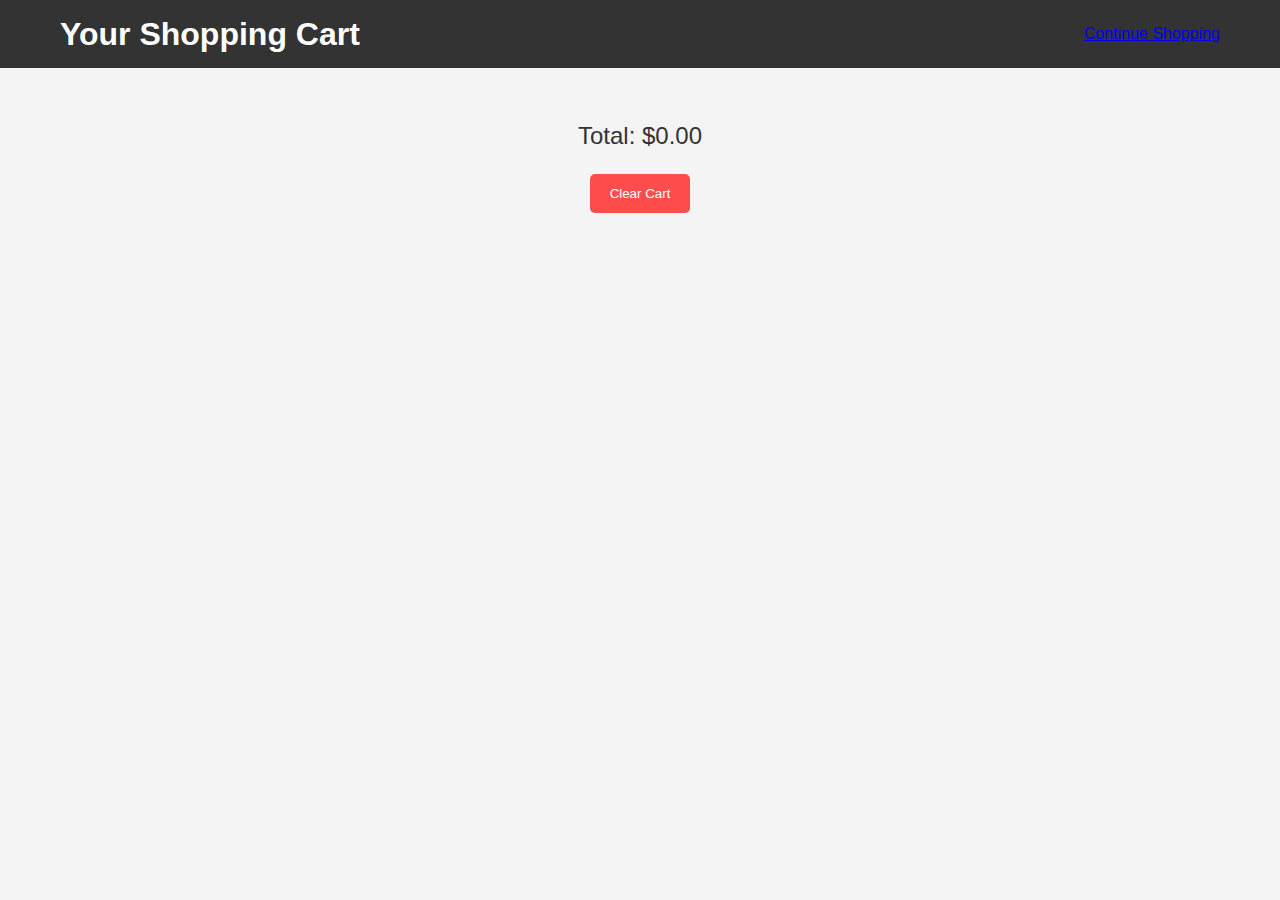
<file: Cart.html>
<!DOCTYPE html>
<html lang="en">
<head>
    <meta charset="UTF-8">
    <meta name="viewport" content="width=device-width, initial-scale=1.0">
    <title>Your Cart</title>
    <style>
        /* Basic reset */
        * {
            margin: 0;
            padding: 0;
            box-sizing: border-box;
        }

        /* Body and global styles */
        body {
            font-family: 'Arial', sans-serif;
            background-color: #f4f4f4;
            color: #333;
            line-height: 1.5;
        }

        /* Header styles */
        header {
            background-color: #333;
            color: white;
            padding: 10px 0;
        }

        .container {
            max-width: 1200px;
            margin: 0 auto;
            padding: 0 20px;
            display: flex;
            justify-content: space-between;
            align-items: center;
        }

        h1 {
            font-size: 2rem;
        }

        /* Cart Page Styles */
        .cart-page {
            padding: 20px;
        }

        .cart-container {
            display: flex;
            flex-direction: column;
            gap: 20px;
        }

        .cart-item {
            display: flex;
            justify-content: space-between;
            align-items: center;
            background-color: white;
            padding: 15px;
            border-radius: 8px;
            box-shadow: 0 4px 8px rgba(0, 0, 0, 0.1);
        }

        .cart-item img {
            width: 80px;
            height: 80px;
            border-radius: 8px;
        }

        .cart-item-details h3 {
            font-size: 1.2rem;
        }

        .cart-summary {
            margin-top: 30px;
            text-align: center;
        }

        .cart-summary p {
            font-size: 1.5rem;
            margin-bottom: 20px;
        }

        .cart-summary button {
            background-color: #ff4d4d;
            color: white;
            padding: 12px 20px;
            border: none;
            border-radius: 5px;
            cursor: pointer;
            transition: background-color 0.3s ease;
        }

        .cart-summary button:hover {
            background-color: #e60000;
        }
    </style>
</head>
<body>
    <header>
        <div class="container">
            <h1>Your Shopping Cart</h1>
            <a href="index.html" class="view-cart-btn">Continue Shopping</a>
        </div>
    </header>

    <main class="cart-page">
        <div id="cart-container" class="cart-container"></div>
        <div class="cart-summary">
            <p>Total: $<span id="total">0.00</span></p>
            <button onclick="clearCart()">Clear Cart</button>
        </div>
    </main>

    <script>
        // Render Cart items
        const cartContainer = document.getElementById("cart-container");
        const totalEl = document.getElementById("total");

        function renderCart() {
            const cart = JSON.parse(localStorage.getItem("cart")) || [];
            cartContainer.innerHTML = "";
            let total = 0;

            cart.forEach((item, index) => {
                const div = document.createElement("div");
                div.classList.add("cart-item");
                div.innerHTML = `
                    <img src="${item.image}" alt="${item.name}" class="cart-item-image">
                    <div class="cart-item-details">
                        <h3>${item.name}</h3>
                        <p>$${item.price.toFixed(2)} x ${item.quantity}</p>
                    </div>
                    <button onclick="removeFromCart(${index})">Remove</button>
                `;
                cartContainer.appendChild(div);
                total += item.price * item.quantity;
            });

            totalEl.textContent = total.toFixed(2);
        }

        // Remove item from the cart
        function removeFromCart(index) {
            const cart = JSON.parse(localStorage.getItem("cart")) || [];
            cart.splice(index, 1);
            localStorage.setItem("cart", JSON.stringify(cart));
            renderCart();
        }

        // Clear the entire cart and redirect to homepage
        function clearCart() {
            localStorage.removeItem("cart");
            renderCart();
            setTimeout(() => {
                window.location.href = "index.html"; // Redirect to homepage
            }, 1000); // Delay for a second before redirecting to allow user to see the cart is cleared
        }

        renderCart();
    </script>
</body>
</html>
</file>
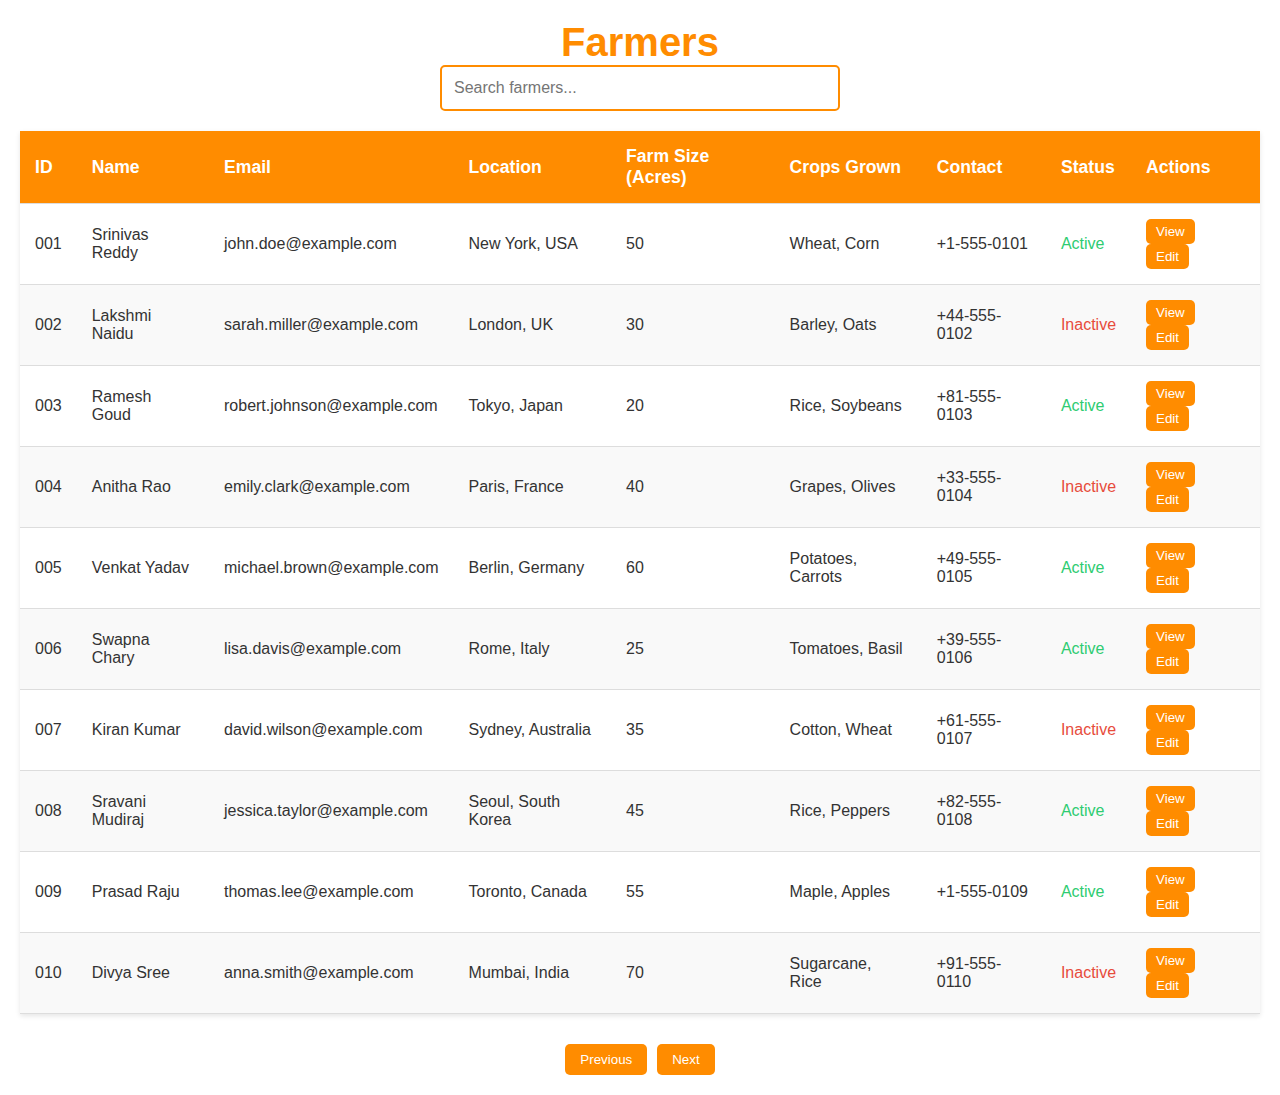
<file: customers.html>
<!DOCTYPE html>
<html lang="en">
<head>
    <meta charset="UTF-8">
    <meta name="viewport" content="width=device-width, initial-scale=1.0">
    <meta name="google" content="notranslate">
    <title>Farmers - Agricultural Admin</title>
    <style>
        * {
            margin: 0;
            padding: 0;
            box-sizing: border-box;
            font-family: 'Arial', sans-serif;
        }
        body {
            background: #fff; /* High white background */
            color: #333;
            padding: 20px;
            overflow-y: auto;
        }
        .farmers-header {
            margin-bottom: 20px;
            text-align: center;
        }
        .farmers-header h1 {
            font-size: 2.5em;
            color: #ff8c00; /* Low orange for headings */
        }
        .search-bar {
            width: 100%;
            max-width: 400px;
            padding: 12px;
            border: 2px solid #ff8c00; /* Low orange border */
            border-radius: 5px;
            outline: none;
            margin: 0 auto 20px;
            display: block;
            font-size: 1em;
            transition: border-color 0.3s;
        }
        .search-bar:focus {
            border-color: #ffa500; /* Slightly brighter orange on focus */
        }
        .farmers-table {
            width: 100%;
            border-collapse: collapse;
            margin-bottom: 30px;
            background: #fff; /* High white table background */
            box-shadow: 0 2px 5px rgba(0, 0, 0, 0.1);
        }
        .farmers-table th, .farmers-table td {
            padding: 15px;
            text-align: left;
            border-bottom: 1px solid #ddd;
        }
        .farmers-table th {
            background: #ff8c00; /* Low orange for table header */
            color: #fff;
            font-size: 1.1em;
        }
        .farmers-table tr:nth-child(even) {
            background: #f9f9f9; /* Light gray for alternate rows */
        }
        .farmers-table tr:hover {
            background: #fff5e6; /* Very light orange on hover */
            transition: background 0.3s;
        }
        .farmer-actions button {
            background: #ff8c00; /* Low orange for buttons */
            color: #fff;
            border: none;
            padding: 5px 10px;
            border-radius: 5px;
            cursor: pointer;
            margin-right: 5px;
            transition: background 0.3s;
        }
        .farmer-actions button:hover {
            background: #ffa500; /* Slightly brighter orange on hover */
        }
        .pagination {
            display: flex;
            justify-content: center;
            gap: 10px;
            margin-top: 20px;
        }
        .pagination button {
            background: #ff8c00; /* Low orange for pagination buttons */
            color: #fff;
            border: none;
            padding: 8px 15px;
            border-radius: 5px;
            cursor: pointer;
            transition: background 0.3s;
        }
        .pagination button:hover {
            background: #ffa500; /* Slightly brighter orange on hover */
        }
        .farmer-details {
            background: #fff; /* High white background */
            padding: 20px;
            border-radius: 10px;
            box-shadow: 0 2px 5px rgba(0, 0, 0, 0.1);
            margin: 20px auto;
            max-width: 600px;
        }
        .farmer-details h3 {
            font-size: 1.5em;
            color: #ff8c00; /* Low orange for headings */
            margin-bottom: 15px;
        }
        .farmer-details p {
            margin-bottom: 10px;
            font-size: 1em;
            color: #333;
        }
        .farmer-details button {
            background: #ff8c00; /* Low orange for close button */
            color: #fff;
            border: none;
            padding: 8px 15px;
            border-radius: 5px;
            cursor: pointer;
            transition: background 0.3s;
        }
        .farmer-details button:hover {
            background: #ffa500; /* Slightly brighter orange on hover */
        }
    </style>
</head>
<body>
    <div id="google_translate_element"></div>
    <div class="farmers-header">
        <h1>Farmers</h1>
        <input type="text" class="search-bar" id="searchFarmers" placeholder="Search farmers...">
    </div>
    <table class="farmers-table">
        <thead>
            <tr>
                <th>ID</th>
                <th>Name</th>
                <th>Email</th>
                <th>Location</th>
                <th>Farm Size (Acres)</th>
                <th>Crops Grown</th>
                <th>Contact</th>
                <th>Status</th>
                <th>Actions</th>
            </tr>
        </thead>
        <tbody>
            <tr>
                <td>001</td>
                <td>John Doe</td>
                <td>john.doe@example.com</td>
                <td>New York, USA</td>
                <td>50</td>
                <td>Wheat, Corn</td>
                <td>+1-555-0101</td>
                <td><span style="color: #2ecc71;">Active</span></td>
                <td class="farmer-actions">
                    <button onclick="viewDetails('001')">View</button>
                    <button onclick="editFarmer('001')">Edit</button>
                </td>
            </tr>
            <tr>
                <td>002</td>
                <td>Sarah Miller</td>
                <td>sarah.miller@example.com</td>
                <td>London, UK</td>
                <td>30</td>
                <td>Barley, Oats</td>
                <td>+44-555-0102</td>
                <td><span style="color: #e74c3c;">Inactive</span></td>
                <td class="farmer-actions">
                    <button onclick="viewDetails('002')">View</button>
                    <button onclick="editFarmer('002')">Edit</button>
                </td>
            </tr>
            <tr>
                <td>003</td>
                <td>Robert Johnson</td>
                <td>robert.johnson@example.com</td>
                <td>Tokyo, Japan</td>
                <td>20</td>
                <td>Rice, Soybeans</td>
                <td>+81-555-0103</td>
                <td><span style="color: #2ecc71;">Active</span></td>
                <td class="farmer-actions">
                    <button onclick="viewDetails('003')">View</button>
                    <button onclick="editFarmer('003')">Edit</button>
                </td>
            </tr>
            <tr>
                <td>004</td>
                <td>Emily Clark</td>
                <td>emily.clark@example.com</td>
                <td>Paris, France</td>
                <td>40</td>
                <td>Grapes, Olives</td>
                <td>+33-555-0104</td>
                <td><span style="color: #e74c3c;">Inactive</span></td>
                <td class="farmer-actions">
                    <button onclick="viewDetails('004')">View</button>
                    <button onclick="editFarmer('004')">Edit</button>
                </td>
            </tr>
            <tr>
                <td>005</td>
                <td>Michael Brown</td>
                <td>michael.brown@example.com</td>
                <td>Berlin, Germany</td>
                <td>60</td>
                <td>Potatoes, Carrots</td>
                <td>+49-555-0105</td>
                <td><span style="color: #2ecc71;">Active</span></td>
                <td class="farmer-actions">
                    <button onclick="viewDetails('005')">View</button>
                    <button onclick="editFarmer('005')">Edit</button>
                </td>
            </tr>
            <tr>
                <td>006</td>
                <td>Lisa Davis</td>
                <td>lisa.davis@example.com</td>
                <td>Rome, Italy</td>
                <td>25</td>
                <td>Tomatoes, Basil</td>
                <td>+39-555-0106</td>
                <td><span style="color: #2ecc71;">Active</span></td>
                <td class="farmer-actions">
                    <button onclick="viewDetails('006')">View</button>
                    <button onclick="editFarmer('006')">Edit</button>
                </td>
            </tr>
            <tr>
                <td>007</td>
                <td>David Wilson</td>
                <td>david.wilson@example.com</td>
                <td>Sydney, Australia</td>
                <td>35</td>
                <td>Cotton, Wheat</td>
                <td>+61-555-0107</td>
                <td><span style="color: #e74c3c;">Inactive</span></td>
                <td class="farmer-actions">
                    <button onclick="viewDetails('007')">View</button>
                    <button onclick="editFarmer('007')">Edit</button>
                </td>
            </tr>
            <tr>
                <td>008</td>
                <td>Jessica Taylor</td>
                <td>jessica.taylor@example.com</td>
                <td>Seoul, South Korea</td>
                <td>45</td>
                <td>Rice, Peppers</td>
                <td>+82-555-0108</td>
                <td><span style="color: #2ecc71;">Active</span></td>
                <td class="farmer-actions">
                    <button onclick="viewDetails('008')">View</button>
                    <button onclick="editFarmer('008')">Edit</button>
                </td>
            </tr>
            <tr>
                <td>009</td>
                <td>Thomas Lee</td>
                <td>thomas.lee@example.com</td>
                <td>Toronto, Canada</td>
                <td>55</td>
                <td>Maple, Apples</td>
                <td>+1-555-0109</td>
                <td><span style="color: #2ecc71;">Active</span></td>
                <td class="farmer-actions">
                    <button onclick="viewDetails('009')">View</button>
                    <button onclick="editFarmer('009')">Edit</button>
                </td>
            </tr>
            <tr>
                <td>010</td>
                <td>Anna Smith</td>
                <td>anna.smith@example.com</td>
                <td>Mumbai, India</td>
                <td>70</td>
                <td>Sugarcane, Rice</td>
                <td>+91-555-0110</td>
                <td><span style="color: #e74c3c;">Inactive</span></td>
                <td class="farmer-actions">
                    <button onclick="viewDetails('010')">View</button>
                    <button onclick="editFarmer('010')">Edit</button>
                </td>
            </tr>
            <tr>
                <td>011</td>
                <td>Carlos Rivera</td>
                <td>carlos.rivera@example.com</td>
                <td>Mexico City, Mexico</td>
                <td>80</td>
                <td>Corn, Avocados</td>
                <td>+52-555-0111</td>
                <td><span style="color: #2ecc71;">Active</span></td>
                <td class="farmer-actions">
                    <button onclick="viewDetails('011')">View</button>
                    <button onclick="editFarmer('011')">Edit</button>
                </td>
            </tr>
            <tr>
                <td>012</td>
                <td>Maria Gonzalez</td>
                <td>maria.gonzalez@example.com</td>
                <td>Barcelona, Spain</td>
                <td>65</td>
                <td>Olives, Oranges</td>
                <td>+34-555-0112</td>
                <td><span style="color: #2ecc71;">Active</span></td>
                <td class="farmer-actions">
                    <button onclick="viewDetails('012')">View</button>
                    <button onclick="editFarmer('012')">Edit</button>
                </td>
            </tr>
            <tr>
                <td>013</td>
                <td>James Kim</td>
                <td>james.kim@example.com</td>
                <td>Busan, South Korea</td>
                <td>40</td>
                <td>Garlic, Onions</td>
                <td>+82-555-0113</td>
                <td><span style="color: #e74c3c;">Inactive</span></td>
                <td class="farmer-actions">
                    <button onclick="viewDetails('013')">View</button>
                    <button onclick="editFarmer('013')">Edit</button>
                </td>
            </tr>
            <tr>
                <td>014</td>
                <td>Emma Watson</td>
                <td>emma.watson@example.com</td>
                <td>Edinburgh, UK</td>
                <td>50</td>
                <td>Potatoes, Turnips</td>
                <td>+44-555-0114</td>
                <td><span style="color: #2ecc71;">Active</span></td>
                <td class="farmer-actions">
                    <button onclick="viewDetails('014')">View</button>
                    <button onclick="editFarmer('014')">Edit</button>
                </td>
            </tr>
            <tr>
                <td>015</td>
                <td>Lucas Müller</td>
                <td>lucas.muller@example.com</td>
                <td>Munich, Germany</td>
                <td>75</td>
                <td>Barley, Hops</td>
                <td>+49-555-0115</td>
                <td><span style="color: #2ecc71;">Active</span></td>
                <td class="farmer-actions">
                    <button onclick="viewDetails('015')">View</button>
                    <button onclick="editFarmer('015')">Edit</button>
                </td>
            </tr>
            <tr>
                <td>016</td>
                <td>Sofia Rossi</td>
                <td>sofia.rossi@example.com</td>
                <td>Milan, Italy</td>
                <td>30</td>
                <td>Tomatoes, Grapes</td>
                <td>+39-555-0116</td>
                <td><span style="color: #e74c3c;">Inactive</span></td>
                <td class="farmer-actions">
                    <button onclick="viewDetails('016')">View</button>
                    <button onclick="editFarmer('016')">Edit</button>
                </td>
            </tr>
            <tr>
                <td>017</td>
                <td>Ahmed Khan</td>
                <td>ahmed.khan@example.com</td>
                <td>Lahore, Pakistan</td>
                <td>90</td>
                <td>Wheat, Cotton</td>
                <td>+92-555-0117</td>
                <td><span style="color: #2ecc71;">Active</span></td>
                <td class="farmer-actions">
                    <button onclick="viewDetails('017')">View</button>
                    <button onclick="editFarmer('017')">Edit</button>
                </td>
            </tr>
            <tr>
                <td>018</td>
                <td>Olivia Brown</td>
                <td>olivia.brown@example.com</td>
                <td>Brisbane, Australia</td>
                <td>60</td>
                <td>Sugarcane, Pineapples</td>
                <td>+61-555-0118</td>
                <td><span style="color: #2ecc71;">Active</span></td>
                <td class="farmer-actions">
                    <button onclick="viewDetails('018')">View</button>
                    <button onclick="editFarmer('018')">Edit</button>
                </td>
            </tr>
            <tr>
                <td>019</td>
                <td>Ethan Harris</td>
                <td>ethan.harris@example.com</td>
                <td>Chicago, USA</td>
                <td>85</td>
                <td>Corn, Soybeans</td>
                <td>+1-555-0119</td>
                <td><span style="color: #e74c3c;">Inactive</span></td>
                <td class="farmer-actions">
                    <button onclick="viewDetails('019')">View</button>
                    <button onclick="editFarmer('019')">Edit</button>
                </td>
            </tr>
            <tr>
                <td>020</td>
                <td>Chloe Nguyen</td>
                <td>chloe.nguyen@example.com</td>
                <td>Hanoi, Vietnam</td>
                <td>35</td>
                <td>Rice, Coffee</td>
                <td>+84-555-0120</td>
                <td><span style="color: #2ecc71;">Active</span></td>
                <td class="farmer-actions">
                    <button onclick="viewDetails('020')">View</button>
                    <button onclick="editFarmer('020')">Edit</button>
                </td>
            </tr>
            <tr>
                <td>021</td>
                <td>Henry Adams</td>
                <td>henry.adams@example.com</td>
                <td>Dublin, Ireland</td>
                <td>45</td>
                <td>Potatoes, Barley</td>
                <td>+353-555-0121</td>
                <td><span style="color: #2ecc71;">Active</span></td>
                <td class="farmer-actions">
                    <button onclick="viewDetails('021')">View</button>
                    <button onclick="editFarmer('021')">Edit</button>
                </td>
            </tr>
            <tr>
                <td>022</td>
                <td>Ava Lopez</td>
                <td>ava.lopez@example.com</td>
                <td>Buenos Aires, Argentina</td>
                <td>100</td>
                <td>Soybeans, Wheat</td>
                <td>+54-555-0122</td>
                <td><span style="color: #e74c3c;">Inactive</span></td>
                <td class="farmer-actions">
                    <button onclick="viewDetails('022')">View</button>
                    <button onclick="editFarmer('022')">Edit</button>
                </td>
            </tr>
            <tr>
                <td>023</td>
                <td>William Chen</td>
                <td>william.chen@example.com</td>
                <td>Shanghai, China</td>
                <td>50</td>
                <td>Rice, Tea</td>
                <td>+86-555-0123</td>
                <td><span style="color: #2ecc71;">Active</span></td>
                <td class="farmer-actions">
                    <button onclick="viewDetails('023')">View</button>
                    <button onclick="editFarmer('023')">Edit</button>
                </td>
            </tr>
            <tr>
                <td>024</td>
                <td>Mia Patel</td>
                <td>mia.patel@example.com</td>
                <td>Ahmedabad, India</td>
                <td>65</td>
                <td>Cotton, Spices</td>
                <td>+91-555-0124</td>
                <td><span style="color: #2ecc71;">Active</span></td>
                <td class="farmer-actions">
                    <button onclick="viewDetails('024')">View</button>
                    <button onclick="editFarmer('024')">Edit</button>
                </td>
            </tr>
            <tr>
                <td>025</td>
                <td>Daniel Silva</td>
                <td>daniel.silva@example.com</td>
                <td>São Paulo, Brazil</td>
                <td>120</td>
                <td>Coffee, Oranges</td>
                <td>+55-555-0125</td>
                <td><span style="color: #e74c3c;">Inactive</span></td>
                <td class="farmer-actions">
                    <button onclick="viewDetails('025')">View</button>
                    <button onclick="editFarmer('025')">Edit</button>
                </td>
            </tr>
        </tbody>
    </table>
    <div class="pagination">
        <button onclick="changePage(-1)">Previous</button>
        <button onclick="changePage(1)">Next</button>
    </div>
    <div class="farmer-details" id="farmerDetails" style="display: none;">
        <h3>Farmer Details</h3>
        <p><strong>ID:</strong> <span id="detailId"></span></p>
        <p><strong>Name:</strong> <span id="detailName"></span></p>
        <p><strong>Email:</strong> <span id="detailEmail"></span></p>
        <p><strong>Location:</strong> <span id="detailLocation"></span></p>
        <p><strong>Farm Size (Acres):</strong> <span id="detailFarmSize"></span></p>
        <p><strong>Crops Grown:</strong> <span id="detailCrops"></span></p>
        <p><strong>Contact:</strong> <span id="detailContact"></span></p>
        <p><strong>Status:</strong> <span id="detailStatus"></span></p>
        <button onclick="hideDetails()">Close</button>
    </div>
    <script>
        let currentPage = 1;
        const rowsPerPage = 10;
        let farmers = [
            { id: "001", name: "Srinivas Reddy", email: "john.doe@example.com", location: "New York, USA", farmSize: 50, crops: "Wheat, Corn", contact: "+1-555-0101", status: "Active" },
            { id: "002", name: "Lakshmi Naidu", email: "sarah.miller@example.com", location: "London, UK", farmSize: 30, crops: "Barley, Oats", contact: "+44-555-0102", status: "Inactive" },
            { id: "003", name: "Ramesh Goud", email: "robert.johnson@example.com", location: "Tokyo, Japan", farmSize: 20, crops: "Rice, Soybeans", contact: "+81-555-0103", status: "Active" },
            { id: "004", name: "Anitha Rao", email: "emily.clark@example.com", location: "Paris, France", farmSize: 40, crops: "Grapes, Olives", contact: "+33-555-0104", status: "Inactive" },
            { id: "005", name: "Venkat Yadav", email: "michael.brown@example.com", location: "Berlin, Germany", farmSize: 60, crops: "Potatoes, Carrots", contact: "+49-555-0105", status: "Active" },
            { id: "006", name: "Swapna Chary", email: "lisa.davis@example.com", location: "Rome, Italy", farmSize: 25, crops: "Tomatoes, Basil", contact: "+39-555-0106", status: "Active" },
            { id: "007", name: "Kiran Kumar", email: "david.wilson@example.com", location: "Sydney, Australia", farmSize: 35, crops: "Cotton, Wheat", contact: "+61-555-0107", status: "Inactive" },
            { id: "008", name: "Sravani Mudiraj", email: "jessica.taylor@example.com", location: "Seoul, South Korea", farmSize: 45, crops: "Rice, Peppers", contact: "+82-555-0108", status: "Active" },
            { id: "009", name: "Prasad Raju", email: "thomas.lee@example.com", location: "Toronto, Canada", farmSize: 55, crops: "Maple, Apples", contact: "+1-555-0109", status: "Active" },
            { id: "010", name: "Divya Sree", email: "anna.smith@example.com", location: "Mumbai, India", farmSize: 70, crops: "Sugarcane, Rice", contact: "+91-555-0110", status: "Inactive" },
            { id: "011", name: "Mahesh Konda", email: "carlos.rivera@example.com", location: "Mexico City, Mexico", farmSize: 80, crops: "Corn, Avocados", contact: "+52-555-0111", status: "Active" },
            { id: "012", name: "Jyothi Bai", email: "maria.gonzalez@example.com", location: "Barcelona, Spain", farmSize: 65, crops: "Olives, Oranges", contact: "+34-555-0112", status: "Active" },
            { id: "013", name: "Narender Netha", email: "james.kim@example.com", location: "Busan, South Korea", farmSize: 40, crops: "Garlic, Onions", contact: "+82-555-0113", status: "Inactive" },
            { id: "014", name: "Saritha Palli", email: "emma.watson@example.com", location: "Edinburgh, UK", farmSize: 50, crops: "Potatoes, Turnips", contact: "+44-555-0114", status: "Active" },
            { id: "015", name: "Bhaskar Vel", email: "lucas.muller@example.com", location: "Munich, Germany", farmSize: 75, crops: "Barley, Hops", contact: "+49-555-0115", status: "Active" },
            { id: "016", name: "Padma Sri", email: "sofia.rossi@example.com", location: "Milan, Italy", farmSize: 30, crops: "Tomatoes, Grapes", contact: "+39-555-0116", status: "Inactive" },
            { id: "017", name: "Suresh Gutta", email: "ahmed.khan@example.com", location: "Lahore, Pakistan", farmSize: 90, crops: "Wheat, Cotton", contact: "+92-555-0117", status: "Active" },
            { id: "018", name: "Haritha Meda", email: "olivia.brown@example.com", location: "Brisbane, Australia", farmSize: 60, crops: "Sugarcane, Pineapples", contact: "+61-555-0118", status: "Active" },
            { id: "019", name: "Chandra Shekar", email: "ethan.harris@example.com", location: "Chicago, USA", farmSize: 85, crops: "Corn, Soybeans", contact: "+1-555-0119", status: "Inactive" },
            { id: "020", name: "Teja Varma", email: "chloe.nguyen@example.com", location: "Hanoi, Vietnam", farmSize: 35, crops: "Rice, Coffee", contact: "+84-555-0120", status: "Active" },
            { id: "021", name: "Gopi Mudiraj", email: "henry.adams@example.com", location: "Dublin, Ireland", farmSize: 45, crops: "Potatoes, Barley", contact: "+353-555-0121", status: "Active" },
            { id: "022", name: "Radhika Devi", email: "ava.lopez@example.com", location: "Buenos Aires, Argentina", farmSize: 100, crops: "Soybeans, Wheat", contact: "+54-555-0122", status: "Inactive" },
            { id: "023", name: "Bharath goud", email: "william.chen@example.com", location: "Shanghai, China", farmSize: 50, crops: "Rice, Tea", contact: "+86-555-0123", status: "Active" },
            { id: "024", name: "Naveen Patel", email: "mia.patel@example.com", location: "Ahmedabad, India", farmSize: 65, crops: "Cotton, Spices", contact: "+91-555-0124", status: "Active" },
            { id: "025", name: "Sai Krishna", email: "daniel.silva@example.com", location: "São Paulo, Brazil", farmSize: 120, crops: "Coffee, Oranges", contact: "+55-555-0125", status: "Inactive" }
        ];
    
        function changePage(direction) {
            currentPage += direction;
            if (currentPage < 1) currentPage = 1;
            if (currentPage > Math.ceil(farmers.length / rowsPerPage)) currentPage = Math.ceil(farmers.length / rowsPerPage);
            displayFarmers();
        }
    
        function displayFarmers() {
            const tbody = document.querySelector('.farmers-table tbody');
            tbody.innerHTML = '';
            const start = (currentPage - 1) * rowsPerPage;
            const end = start + rowsPerPage;
            const paginatedFarmers = farmers.slice(start, end);
            paginatedFarmers.forEach(farmer => {
                const row = document.createElement('tr');
                row.innerHTML = `
                    <td>${farmer.id}</td>
                    <td>${farmer.name}</td>
                    <td>${farmer.email}</td>
                    <td>${farmer.location}</td>
                    <td>${farmer.farmSize}</td>
                    <td>${farmer.crops}</td>
                    <td>${farmer.contact}</td>
                    <td><span style="color: ${farmer.status === 'Active' ? '#2ecc71' : '#e74c3c'};">${farmer.status}</span></td>
                    <td class="farmer-actions">
                        <button onclick="viewDetails('${farmer.id}')">View</button>
                        <button onclick="editFarmer('${farmer.id}')">Edit</button>
                    </td>
                `;
                tbody.appendChild(row);
            });
        }
    
        function viewDetails(id) {
            const farmer = farmers.find(f => f.id === id);
            document.getElementById('detailId').textContent = farmer.id;
            document.getElementById('detailName').textContent = farmer.name;
            document.getElementById('detailEmail').textContent = farmer.email;
            document.getElementById('detailLocation').textContent = farmer.location;
            document.getElementById('detailFarmSize').textContent = farmer.farmSize;
            document.getElementById('detailCrops').textContent = farmer.crops;
            document.getElementById('detailContact').textContent = farmer.contact;
            document.getElementById('detailStatus').textContent = farmer.status;
            document.getElementById('farmerDetails').style.display = 'block';
        }
    
        function editFarmer(id) {
            alert(`Editing farmer with ID: ${id}`);
            // Add edit logic here
        }
    
        function hideDetails() {
            document.getElementById('farmerDetails').style.display = 'none';
        }
    
        document.getElementById('searchFarmers').addEventListener('input', function(e) {
            const searchTerm = e.target.value.toLowerCase();
            farmers = [
                { id: "001", name: "Srinivas Reddy", email: "john.doe@example.com", location: "New York, USA", farmSize: 50, crops: "Wheat, Corn", contact: "+1-555-0101", status: "Active" },
                { id: "002", name: "Lakshmi Naidu", email: "sarah.miller@example.com", location: "London, UK", farmSize: 30, crops: "Barley, Oats", contact: "+44-555-0102", status: "Inactive" },
                { id: "003", name: "Ramesh Goud", email: "robert.johnson@example.com", location: "Tokyo, Japan", farmSize: 20, crops: "Rice, Soybeans", contact: "+81-555-0103", status: "Active" },
                { id: "004", name: "Anitha Rao", email: "emily.clark@example.com", location: "Paris, France", farmSize: 40, crops: "Grapes, Olives", contact: "+33-555-0104", status: "Inactive" },
                { id: "005", name: "Venkat Yadav", email: "michael.brown@example.com", location: "Berlin, Germany", farmSize: 60, crops: "Potatoes, Carrots", contact: "+49-555-0105", status: "Active" },
                { id: "006", name: "Swapna Chary", email: "lisa.davis@example.com", location: "Rome, Italy", farmSize: 25, crops: "Tomatoes, Basil", contact: "+39-555-0106", status: "Active" },
                { id: "007", name: "Kiran Kumar", email: "david.wilson@example.com", location: "Sydney, Australia", farmSize: 35, crops: "Cotton, Wheat", contact: "+61-555-0107", status: "Inactive" },
                { id: "008", name: "Sravani Mudiraj", email: "jessica.taylor@example.com", location: "Seoul, South Korea", farmSize: 45, crops: "Rice, Peppers", contact: "+82-555-0108", status: "Active" },
                { id: "009", name: "Prasad Raju", email: "thomas.lee@example.com", location: "Toronto, Canada", farmSize: 55, crops: "Maple, Apples", contact: "+1-555-0109", status: "Active" },
                { id: "010", name: "Divya Sree", email: "anna.smith@example.com", location: "Mumbai, India", farmSize: 70, crops: "Sugarcane, Rice", contact: "+91-555-0110", status: "Inactive" },
                { id: "011", name: "Mahesh Konda", email: "carlos.rivera@example.com", location: "Mexico City, Mexico", farmSize: 80, crops: "Corn, Avocados", contact: "+52-555-0111", status: "Active" },
                { id: "012", name: "Jyothi Bai", email: "maria.gonzalez@example.com", location: "Barcelona, Spain", farmSize: 65, crops: "Olives, Oranges", contact: "+34-555-0112", status: "Active" },
                { id: "013", name: "Narender Netha", email: "james.kim@example.com", location: "Busan, South Korea", farmSize: 40, crops: "Garlic, Onions", contact: "+82-555-0113", status: "Inactive" },
                { id: "014", name: "Saritha Palli", email: "emma.watson@example.com", location: "Edinburgh, UK", farmSize: 50, crops: "Potatoes, Turnips", contact: "+44-555-0114", status: "Active" },
                { id: "015", name: "Bhaskar Vel", email: "lucas.muller@example.com", location: "Munich, Germany", farmSize: 75, crops: "Barley, Hops", contact: "+49-555-0115", status: "Active" },
                { id: "016", name: "Padma Sri", email: "sofia.rossi@example.com", location: "Milan, Italy", farmSize: 30, crops: "Tomatoes, Grapes", contact: "+39-555-0116", status: "Inactive" },
                { id: "017", name: "Suresh Gutta", email: "ahmed.khan@example.com", location: "Lahore, Pakistan", farmSize: 90, crops: "Wheat, Cotton", contact: "+92-555-0117", status: "Active" },
                { id: "018", name: "Haritha Meda", email: "olivia.brown@example.com", location: "Brisbane, Australia", farmSize: 60, crops: "Sugarcane, Pineapples", contact: "+61-555-0118", status: "Active" },
                { id: "019", name: "Chandra Shekar", email: "ethan.harris@example.com", location: "Chicago, USA", farmSize: 85, crops: "Corn, Soybeans", contact: "+1-555-0119", status: "Inactive" },
                { id: "020", name: "Teja Varma", email: "chloe.nguyen@example.com", location: "Hanoi, Vietnam", farmSize: 35, crops: "Rice, Coffee", contact: "+84-555-0120", status: "Active" },
                { id: "021", name: "Gopi Mudiraj", email: "henry.adams@example.com", location: "Dublin, Ireland", farmSize: 45, crops: "Potatoes, Barley", contact: "+353-555-0121", status: "Active" },
                { id: "022", name: "Radhika Devi", email: "ava.lopez@example.com", location: "Buenos Aires, Argentina", farmSize: 100, crops: "Soybeans, Wheat", contact: "+54-555-0122", status: "Inactive" },
                { id: "023", name: "Bharath goud", email: "william.chen@example.com", location: "Shanghai, China", farmSize: 50, crops: "Rice, Tea", contact: "+86-555-0123", status: "Active" },
                { id: "024", name: "Naveen Patel", email: "mia.patel@example.com", location: "Ahmedabad, India", farmSize: 65, crops: "Cotton, Spices", contact: "+91-555-0124", status: "Active" },
                { id: "025", name: "Sai Krishna", email: "daniel.silva@example.com", location: "São Paulo, Brazil", farmSize: 120, crops: "Coffee, Oranges", contact: "+55-555-0125", status: "Inactive" }
            ].filter(f => 
                f.name.toLowerCase().includes(searchTerm) || 
                f.email.toLowerCase().includes(searchTerm) || 
                f.location.toLowerCase().includes(searchTerm) ||
                f.crops.toLowerCase().includes(searchTerm)
            );
            displayFarmers();
        });
    
        displayFarmers();
    </script>
    <script type="text/javascript">
        function googleTranslateElementInit(){
            new google.translate.TranslateElement(
                {pageLanguage : 'en'},'google_translate_element');
        }
        </script>
        <script type ="text/javascript" src="https://translate.google.com/translate_a/element.js?cb=googleTranslateElementInit"></script>
</body>
</html>
</file>
